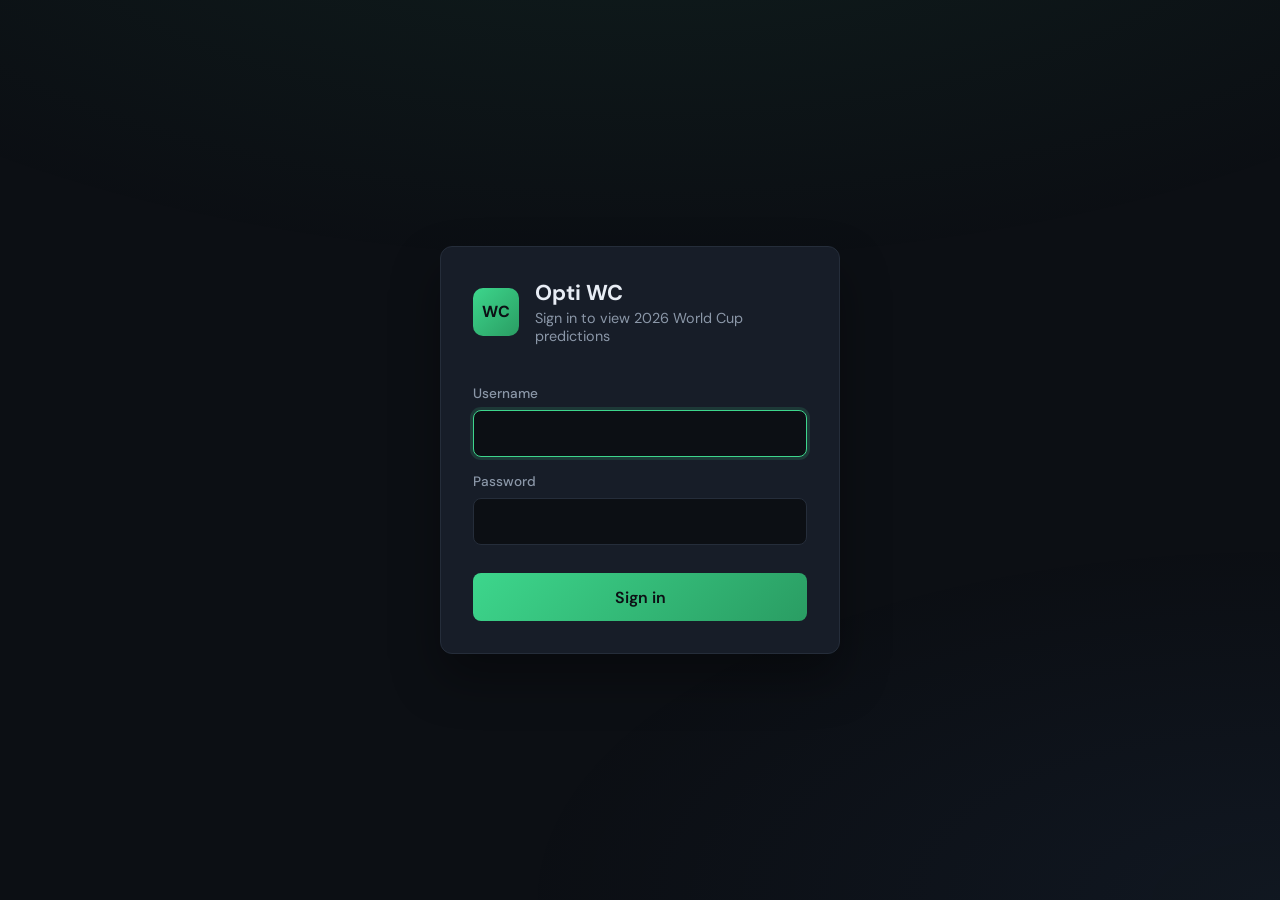
<file: web/login.html>
<!DOCTYPE html>
<html lang="en">
<head>
  <meta charset="UTF-8" />
  <meta name="viewport" content="width=device-width, initial-scale=1" />
  <title>Sign in — Opti WC</title>
  <link rel="preconnect" href="https://fonts.googleapis.com" />
  <link rel="preconnect" href="https://fonts.gstatic.com" crossorigin />
  <link href="https://fonts.googleapis.com/css2?family=DM+Sans:opsz,wght@9..40,400;9..40,500;9..40,600;9..40,700&display=swap" rel="stylesheet" />
  <link rel="stylesheet" href="login.css" />
</head>
<body>
  <main class="login-page">
    <div class="login-card">
      <div class="login-brand">
        <span class="brand-mark">WC</span>
        <div>
          <h1>Opti WC</h1>
          <p>Sign in to view 2026 World Cup predictions</p>
        </div>
      </div>

      <form id="login-form" class="login-form" autocomplete="on">
        <label for="username">Username</label>
        <input id="username" name="username" type="text" autocomplete="username" required autofocus />

        <label for="password">Password</label>
        <input id="password" name="password" type="password" autocomplete="current-password" required />

        <p id="login-error" class="login-error" hidden></p>

        <button type="submit" id="login-submit">Sign in</button>
      </form>
    </div>
  </main>

  <script src="login.js"></script>
</body>
</html>
</file>
<file: web/login.css>
:root {
  --bg: #0c0f14;
  --bg-card: #171d28;
  --border: #252d3a;
  --text: #e8edf5;
  --text-muted: #8b97a8;
  --accent: #3dd68c;
  --accent-dim: #2a9d63;
  --danger: #f07178;
  --radius: 12px;
  --font: "DM Sans", system-ui, sans-serif;
}

* { box-sizing: border-box; margin: 0; padding: 0; }

body {
  font-family: var(--font);
  background: var(--bg);
  color: var(--text);
  min-height: 100vh;
}

body::before {
  content: "";
  position: fixed;
  inset: 0;
  background:
    radial-gradient(ellipse 80% 50% at 50% -20%, rgba(61, 214, 140, 0.08), transparent),
    radial-gradient(ellipse 60% 40% at 100% 100%, rgba(91, 156, 245, 0.06), transparent);
  pointer-events: none;
}

.login-page {
  min-height: 100vh;
  display: grid;
  place-items: center;
  padding: 1.5rem;
  position: relative;
  z-index: 1;
}

.login-card {
  width: 100%;
  max-width: 400px;
  background: var(--bg-card);
  border: 1px solid var(--border);
  border-radius: var(--radius);
  padding: 2rem;
  box-shadow: 0 24px 48px rgba(0, 0, 0, 0.35);
}

.login-brand {
  display: flex;
  gap: 1rem;
  align-items: center;
  margin-bottom: 2rem;
}

.brand-mark {
  display: grid;
  place-items: center;
  width: 48px;
  height: 48px;
  border-radius: 10px;
  background: linear-gradient(135deg, var(--accent), var(--accent-dim));
  color: #0c0f14;
  font-weight: 700;
  font-size: 1rem;
}

.login-brand h1 {
  font-size: 1.35rem;
  font-weight: 700;
}

.login-brand p {
  color: var(--text-muted);
  font-size: 0.9rem;
  margin-top: 0.15rem;
}

.login-form {
  display: flex;
  flex-direction: column;
  gap: 0.5rem;
}

.login-form label {
  font-size: 0.85rem;
  font-weight: 500;
  color: var(--text-muted);
  margin-top: 0.5rem;
}

.login-form input {
  width: 100%;
  padding: 0.75rem 0.9rem;
  border-radius: 8px;
  border: 1px solid var(--border);
  background: #0c0f14;
  color: var(--text);
  font: inherit;
}

.login-form input:focus {
  outline: none;
  border-color: var(--accent);
  box-shadow: 0 0 0 3px rgba(61, 214, 140, 0.15);
}

.login-error {
  color: var(--danger);
  font-size: 0.875rem;
  margin-top: 0.75rem;
}

.login-form button {
  margin-top: 1.25rem;
  padding: 0.85rem 1rem;
  border: none;
  border-radius: 8px;
  background: linear-gradient(135deg, var(--accent), var(--accent-dim));
  color: #0c0f14;
  font: inherit;
  font-weight: 600;
  cursor: pointer;
}

.login-form button:hover:not(:disabled) {
  filter: brightness(1.05);
}

.login-form button:disabled {
  opacity: 0.7;
  cursor: wait;
}
</file>
